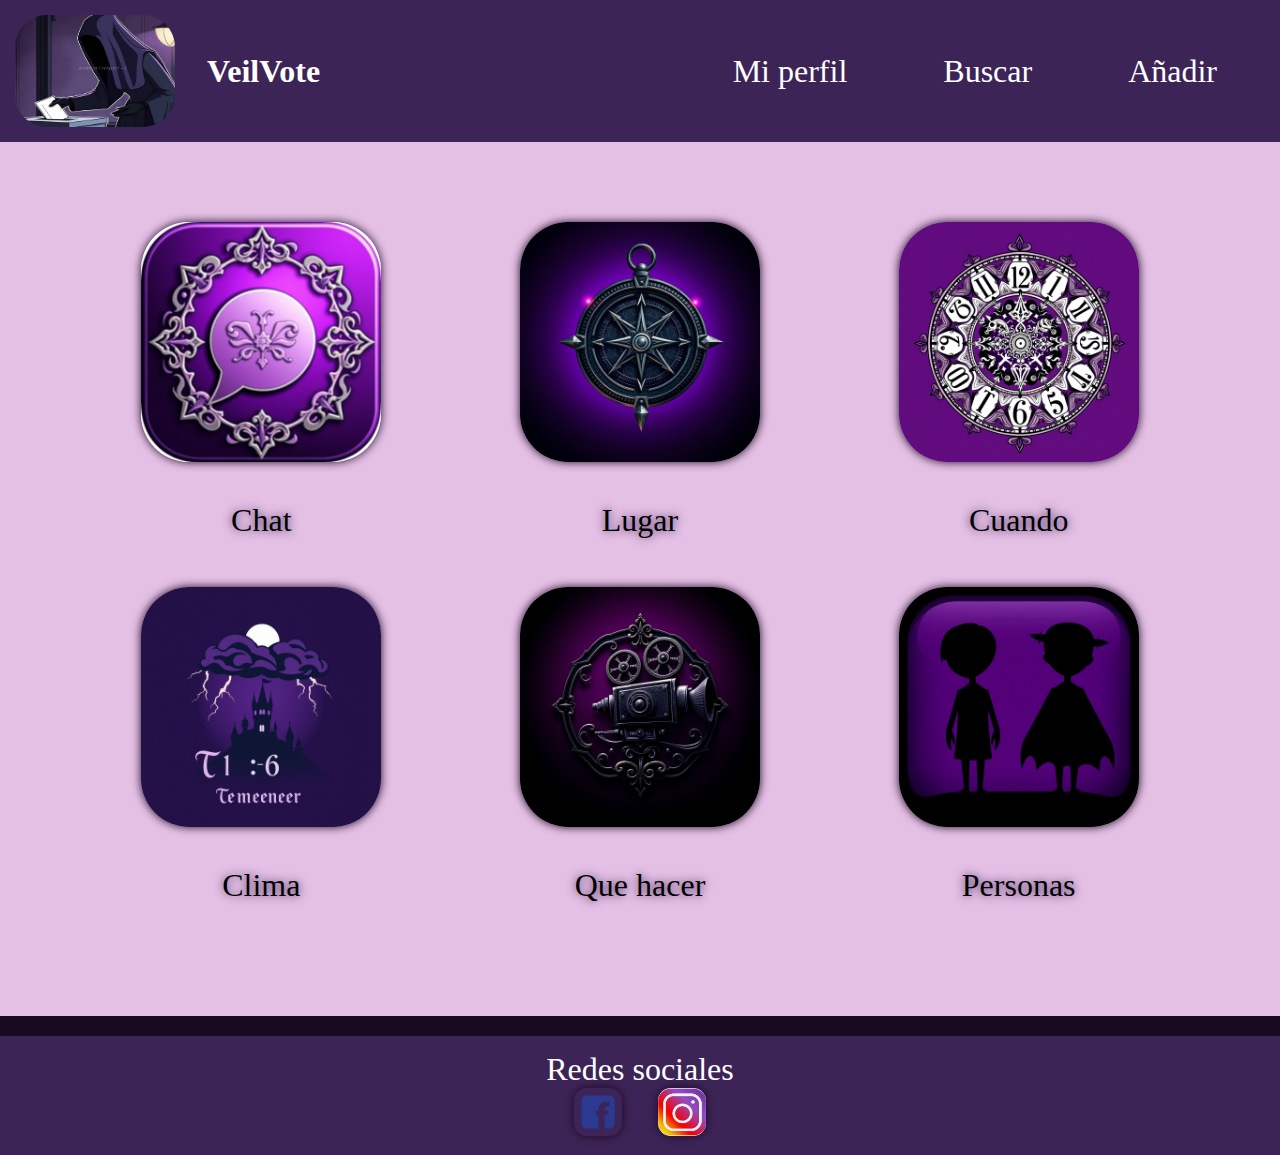
<file: HTML/index.html>
<!DOCTYPE html>
<html lang="en">
<head>
    <meta charset="UTF-8">
    <meta name="viewport" content="width=device-width, initial-scale=1.0">
    <title>Document</title>
    <link rel="stylesheet" href="../CSS/style.css">
</head>
<body>
    <header>
        <div class="logo">
            <img src="../IMG/veil.png" alt="Logo">
            <h1>VeilVote</h1>
        </div>
        <nav>
            <ul>
                <li><a href="#">Mi perfil</a></li>
                <li><a href="#">Buscar</a></li>
                <li><a href="#">Añadir</a></li>
            </ul>
        </nav>
    </header>
    <main>
        <section class="menu-grid">
            <div class="menu-item">
                <a href="../HTML/chat.html">
                    <img src="../IMG/men.png" alt="Chat">
                </a>
                <p>Chat</p>
            </div>
            <div class="menu-item">
                <a href="../HTML/donde.html">
                    <img src="../IMG/lu.png" alt="Lugar">
                </a>
                <p>Lugar</p>
            </div>
            <div class="menu-item">
                <a href="../HTML/cuando.html">
                    <img src="../IMG/reloj.png" alt="Cuando">
                </a>
                <p>Cuando</p>
            </div>
            <div class="menu-item">
                <a href="../HTML/clima.html">
                    <img src="../IMG/clima.png" alt="Clima">
                </a>
                <p>Clima</p>
            </div>
            <div class="menu-item">
                <a href="../HTML/quehacer.html">
                    <img src="../IMG/que.png" alt="Que hacer">
                </a>
                <p>Que hacer</p>
            </div>
            <div class="menu-item">
                <a href="../HTML/personas.html">
                    <img src="../IMG/p.png" alt="Personas">
                </a>
                <p>Personas</p>
            </div>
        </section>
    </main>
    <footer>
        <div class="social-links">
            <p>Redes sociales</p>
            <a href="#"><img src="../IMG/fb.png" alt="Facebook"></a>
            <a href="#"><img src="../IMG/instagram.jpeg" alt="Instagram"></a>
        </div>
    </footer>
</body> 

</html>
</file>
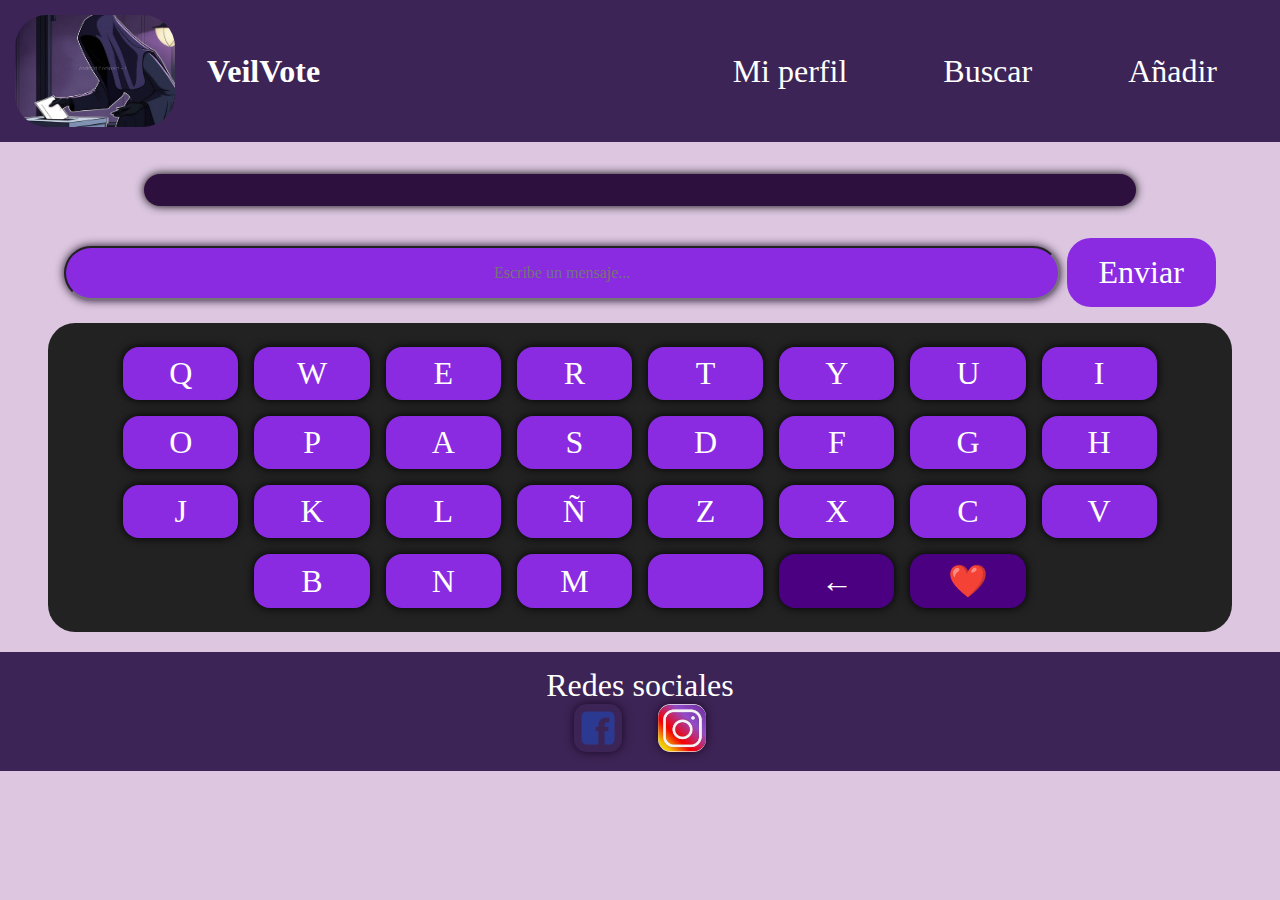
<file: HTML/chat.html>
<!DOCTYPE html>
<html lang="en">
<head>
    <meta charset="UTF-8">
    <meta name="viewport" content="width=device-width, initial-scale=1.0">
    <title>Document</title>
    <link rel="stylesheet" href="../CSS/style.css">
    <link rel="stylesheet" href="../CSS/chat.css">
</head>


<body>
    <header>
        <div class="logo">
            <img src="../IMG/veil.png" alt="Logo">
            <h1>VeilVote</h1>
        </div>


        <nav>
            <ul>
                <li><a href="#">Mi perfil</a></li>
                <li><a href="#">Buscar</a></li>
                <li><a href="#">Añadir</a></li>
            </ul>
        </nav>
    </header>

    <main>
    <div class="chat-container" id="chat">
        <!-- Aquí se mostrarán los mensajes -->
    </div>
    <div class="input-container">
        <input type="text" id="messageInput" placeholder="Escribe un mensaje..." readonly>
        <button class="send-button" onclick="sendMessage()">Enviar</button>
    </div>


    <div class="keyboard">
        <button class="key">Q</button><button class="key">W</button><button class="key">E</button>
        <button class="key">R</button><button class="key">T</button><button class="key">Y</button>
        <button class="key">U</button><button class="key">I</button><button class="key">O</button><button class="key">P</button>
        <button class="key">A</button><button class="key">S</button><button class="key">D</button>
        <button class="key">F</button><button class="key">G</button><button class="key">H</button>
        <button class="key">J</button><button class="key">K</button><button class="key">L</button><button class="key">Ñ</button>
        <button class="key">Z</button><button class="key">X</button><button class="key">C</button>
        <button class="key">V</button><button class="key">B</button><button class="key">N</button><button class="key">M</button>
        <button class="key"> </button> <!-- BARRA ESPACIADORA -->
        <button class="key special" id="deleteKey">←</button>
        <button class="key special" id="sendKey">❤️</button> 
    </div>
    </main>
    <script src="../JS/chat.js"></script>
 


    <footer>
        <div class="social-links">
            <p>Redes sociales</p>
            <a href="#"><img src="../IMG/fb.png" alt="Facebook"></a>
            <a href="#"><img src="../IMG/instagram.jpeg" alt="Instagram"></a>
        </div>
    </footer>
</body>
</html>
</file>
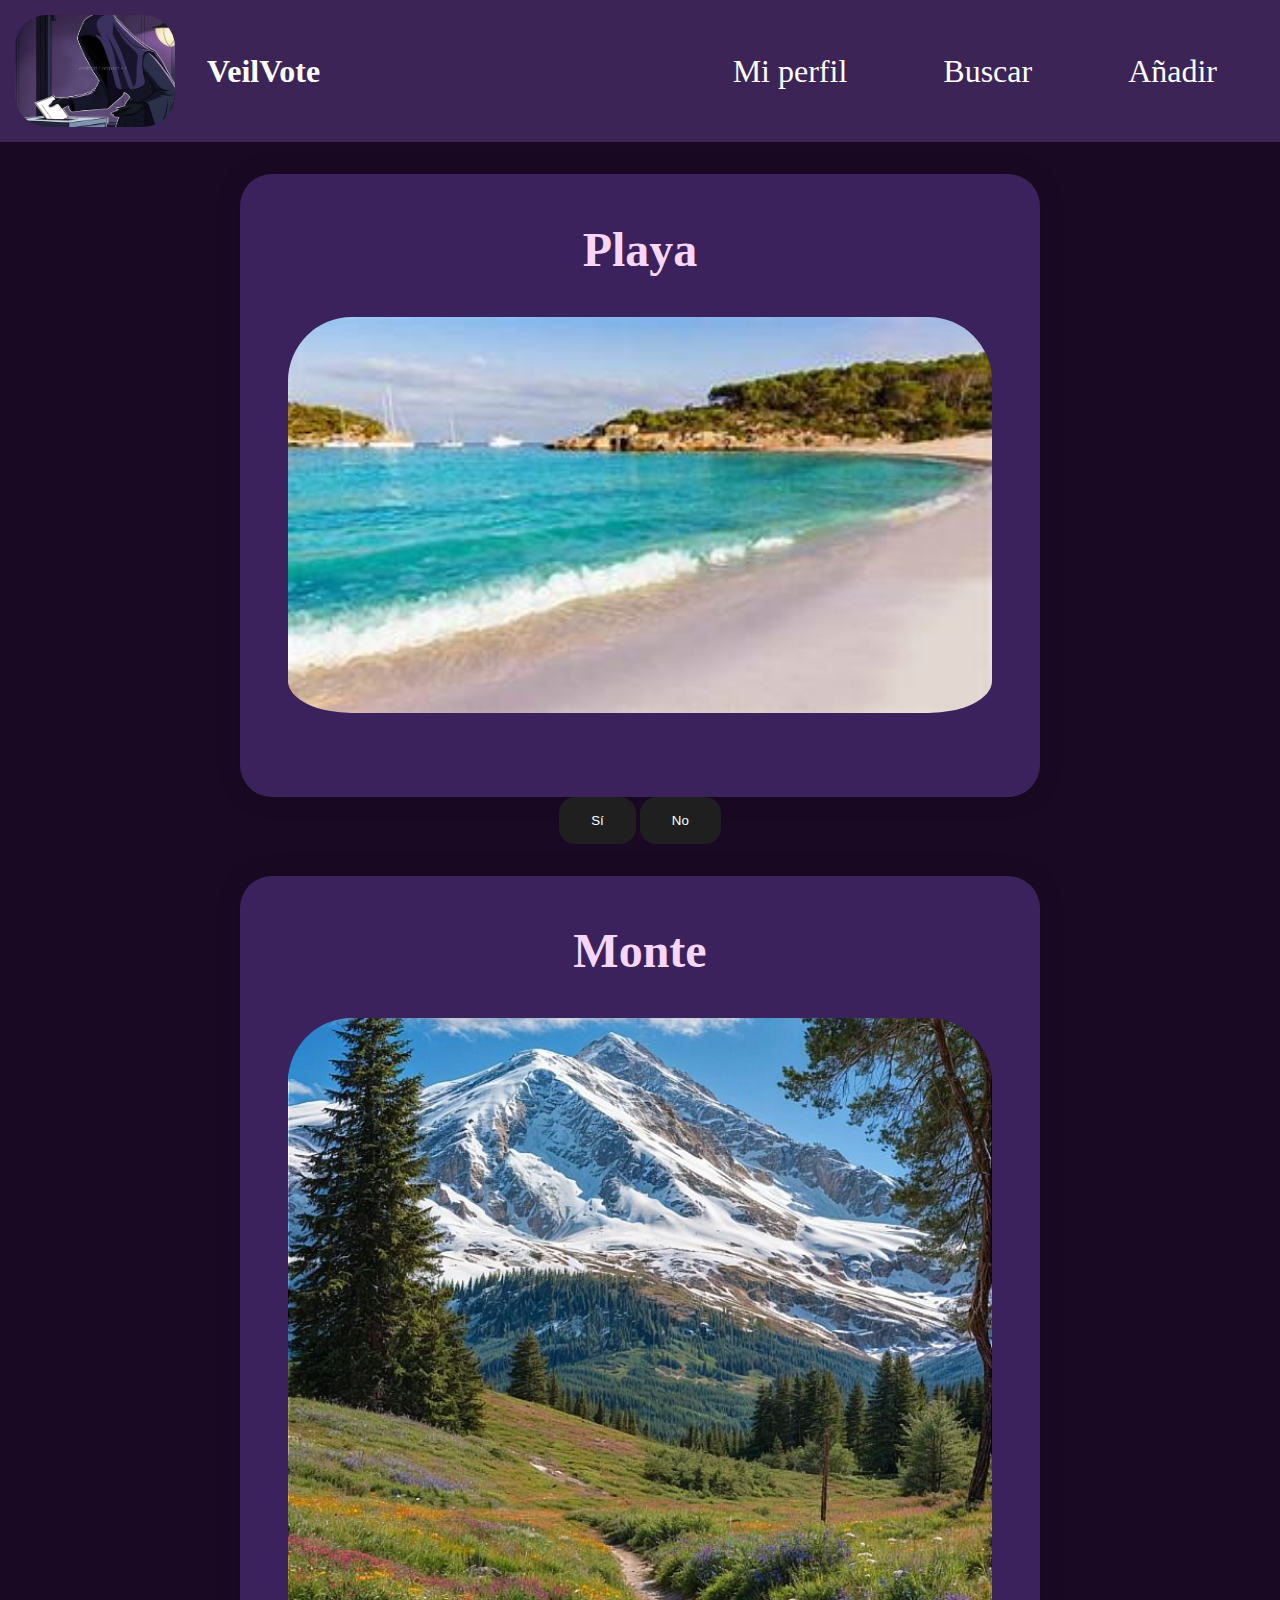
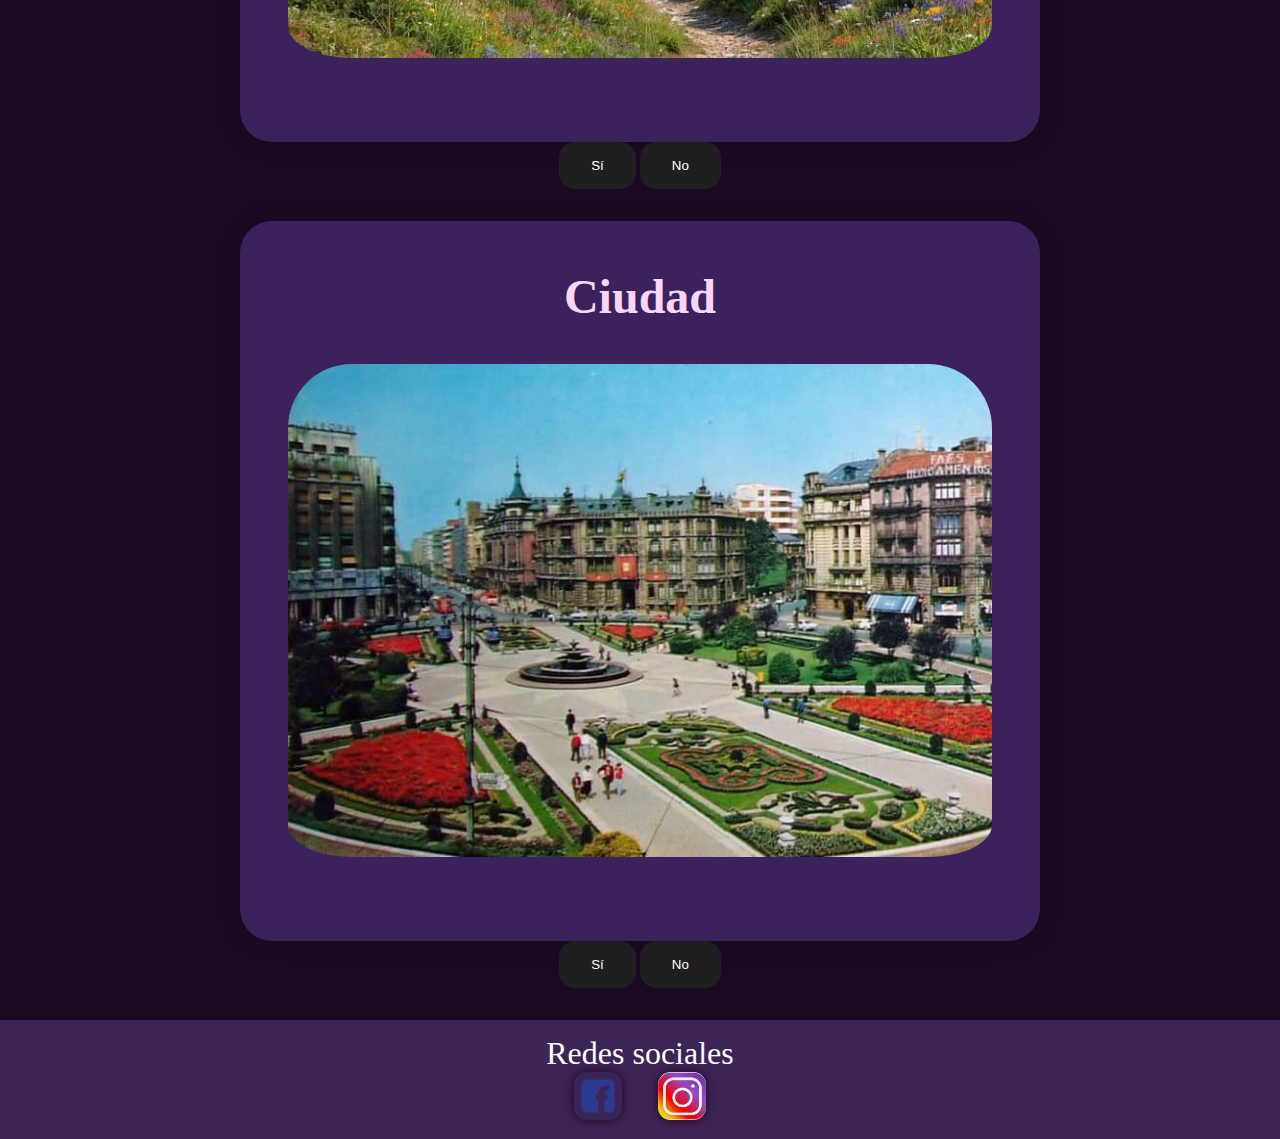
<file: HTML/donde.html>
<!DOCTYPE html>
<html lang="en">
<head>
    <meta charset="UTF-8">
    <meta name="viewport" content="width=device-width, initial-scale=1.0">
    <title>Document</title>
    <link rel="stylesheet" href="../CSS/style.css">
    <link rel="stylesheet" href="../CSS/donde.css">
</head>
<body>
    <header>
        <div class="logo">
            <img src="../IMG/veil.png" alt="Logo">
            <h1>VeilVote</h1>
        </div>
        <nav>
            <ul>
                <li><a href="#">Mi perfil</a></li>
                <li><a href="#">Buscar</a></li>
                <li><a href="#">Añadir</a></li>
            </ul>
        </nav>
    </header>

    <main>
        <div class="contenedor">
            <div class="carta" id="eleccion">
                <h2>Playa</h2>
                <img src="../IMG/playa.jpeg" alt="playa">
            </div>

            <div class="botones">
                <button class="btn" onclick="swipe('si')">Sí</button>
                <button class="btn" onclick="swipe('no')">No</button>
            </div>

            <div class="mensaje" id="resultado"></div>
        </div>

        <div class="contenedor">
            <div class="carta" id="eleccion">
                <h2>Monte</h2>
                <img src="../IMG/monte.jpg" alt="monte">
            </div>

            <div class="botones">
                <button class="btn" onclick="swipe(event,'si')">Sí</button>
                <button class="btn" onclick="swipe(event,'no')">No</button>
            </div>

            <div class="mensaje" id="resultado"></div>
        </div>

        <div class="contenedor">
            <div class="carta" id="eleccion">
                <h2>Ciudad</h2>
                <img src="../IMG/ciudad.jpg" alt="ciudad">
            </div>

            <div class="botones">
                <button class="btn" onclick="swipe('si')">Sí</button>
                <button class="btn" onclick="swipe('no')">No</button>
            </div>

            <div class="mensaje" id="resultado"></div>
        </div>
    </main>

    <footer>
        <div class="social-links">
            <p>Redes sociales</p>
            <a href="#"><img src="../IMG/fb.png" alt="Facebook"></a>
            <a href="#"><img src="../IMG/instagram.jpeg" alt="Instagram"></a>
        </div>
    </footer>

    <script src="../JS/donde.js"></script>
</body>
</html>
</file>
<file: CSS/style.css>
body {
    background-color: #1a0923;
    color: white;
    font-family: 'UnifrakturMaguntia', cursive;
    margin: 0;
    padding: 0;
    text-align: center;
}
header {
    background-color: #3d2456;
    padding: 15px;
    display: flex;
    align-items: center;
    justify-content: space-between;
}
.logo {
    display: flex;
    align-items: center;
}
.logo img {
    width: 10rem;
    height: 7rem;
    margin-right: 2rem;
    border-radius: 2rem;
}
.logo h1 {
    font-size: 2rem;
    color: white;
}
nav ul {
    list-style: none;
    margin: 0;
    padding: 0;
    display: flex;
}
nav ul li {
    margin: 0 3rem;
}
nav ul li a {
    color: white;
    text-decoration: none;
    font-size: 2rem;
}
nav ul li a:hover {
    color: plum;
    transition: color 0.3s;
}
.menu-grid {
    display: grid;
    grid-template-columns: repeat(3, 1fr);
    gap: 1rem;
    padding: 5rem;
    background-color: #e5c0e5;
    color: black;
    text-shadow: #3d2456 0px 0px 10px;
    font-size: 2rem;
}
.menu-item {
    text-align: center;
}
.menu-item img {
    width: 15rem;
    height: 15rem;
    border-radius: 3rem;
    box-shadow: #1a0923 0px 0px 10px;
}
footer {
    background-color: #3d2456;
    padding: 15px;
    margin-top: 20px;
}
.social-links p {
    margin: 0;
    font-size: 2rem;
}
.social-links img {
    width: 3rem;
    height: 3rem;
    margin: 0 1rem;
    border-radius: 0.8rem;
    box-shadow: #1a0923 0px 0px 10px;
}
</file>
<file: CSS/chat.css>
body {
    font-family: 'UnifrakturMaguntia', cursive;
    background-color:#dcc6e0;
    color: white;
    text-align: center;
}
.chat-container {
    width: 100%;
    max-width: 60rem;
    margin: 2rem auto;
    background: #2e103f ;
    border-radius: 1rem;
    padding: 1rem;;
    overflow-y: auto;
    display: flex;
    flex-direction: column;
    box-shadow:black 0px 0px 10px;
    font-size: 1.5rem;    
}
.message {
    padding: 1rem;
    margin: 2rem;
    border-radius: 2rem;
    color: white;
    box-shadow: black 0px 0px 10px;
}
.user {
    align-self: flex-end;
    background: #8a2be2;
    box-shadow: black 0px 0px 10px;
}
.other {
    align-self: flex-start;
    background: black;

}
.input-container {
    margin-top: 1rem;
    display: flex;
    justify-content: center;
    align-items: center;
}
input {
    width: 75%;
    padding: 1rem;
    background-color: #8a2be2;
    color: white;
    border-radius: 2rem;
    margin-right: 0.4rem;
    text-align: center;
    font-size: 1rem;
    font-family:'UnifrakturMaguntia', cursive ;
    box-shadow: #1a0923 0px 0px 10px;
}
.send-button {
    padding: 1rem 2rem;
    background: #8a2be2;
    color: white;
    border: none;
    cursor: pointer;
    border-radius: 1.5rem;
    font-size: 2rem;
    font-family: 'UnifrakturMaguntia', cursive;
}
.keyboard {
    display: flex;
    flex-wrap: wrap;
    justify-content: center;
    width: 90%;
    margin: 1rem auto;
    background: #222;
    padding: 1rem;
    border-radius: 1.7rem;
}
.key {
    width: 10%;
    padding: 0.5rem;
    margin: 0.5rem;
    background: #8a2be2;
    color: white;
    border: none;
    border-radius: 1rem;
    cursor: pointer;
    text-align: center;
    font-size: 2rem;
    font-family: 'UnifrakturMaguntia', cursive;
    box-shadow: black 0px 0px 10px;
}
.key.special {
    background: #4b0082;
}
footer {
    background-color: #3d2456;
    padding: 15px;
    margin-top: 20px;
}
.social-links p {
    margin: 0;
    font-size: 2rem;
}
.social-links img {
    width: 3rem;
    height: 3rem;
    margin: 0 1rem;
    border-radius: 0.8rem;
    box-shadow: #1a0923 0px 0px 10px;
}
</file>
<file: CSS/donde.css>
.body{
    background-color: #f8d6f9;
    font-family: 'UnifrakturMaguntia', cursive;
    color: white;
    text-align: center;
}

.contenedor{
  text-align: center;
  margin: 2rem auto;
  width: 90%;
  max-width: 50rem;
}

.carta{
    background-color:#3c225c;
    border-radius: 2rem;
    padding: 3rem;
    padding-top: 0.5rem;
    transition: transform 0.6s ease, opacity 0.6s ease;
    box-shadow: 0 0 1.5rem rgba(0, 0, 0, 0.2);
}

.carta h2{
    font-family:'UnifrakturMaguntia', cursive;
    color:#f8d6f9;
    font-size: 3rem;
}

.carta img{
    width: 100%;
    height: auto;
    object-fit: cover;
    max-height: 40rem;
    padding-bottom: 2rem;
    border-radius: 4rem;
}

.btn{
    background-color: #1f1f1f;
    color: white;
    padding: 1rem 2rem;
    border: none;
    border-radius: 1rem;
    cursor: pointer;
    transition: background 0.3s ease;
}

.btn:hover{
    background-color: #3c225c;
}

.mensaje {
    margin-top: 2rem;
    font-size: 4rem;
    font-weight: bold;
    color: #3c225c;
  }


/* --- ANIMACIONES DE SWIPE --- */
.swipe-izquierda {
    transform: translateX(-600px) rotate(-20deg);
    opacity: 0;
  }
  
  .swipe-derecha {
    transform: translateX(600px) rotate(20deg);
    opacity: 0;
  }
</file>
